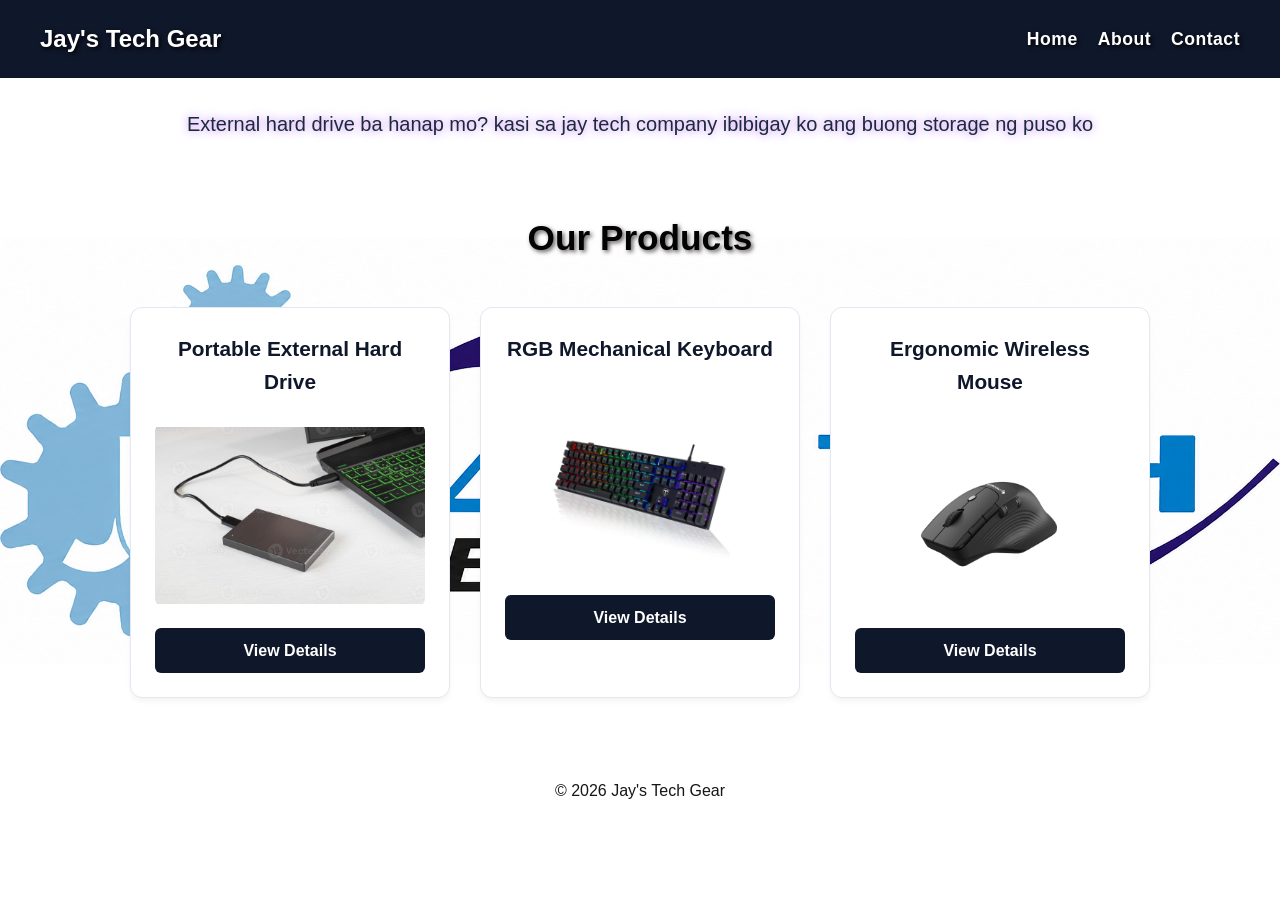
<file: index.html>
<!DOCTYPE html>
<html lang="en">
<head>
    <meta charset="UTF-8">
    <meta name="viewport" content="width=, initial-scale=1.0">
    <title>Jay's Tech Gear</title>
    <link rel="stylesheet" href="style.css">
<body>
    <header class="site-header">

         <h1>Jay's Tech Gear</h1>

        <nav>
            <ul>
                <li><a href="index.html">Home</a></li>
                <li><a href="about.html">About</a></li>
                <li><a href="contact.html">Contact</a></li>
            </ul>
        </nav>


    
    </header>
   
    <section class="hero-banner">
      <p> External hard drive ba hanap mo? kasi sa jay tech company ibibigay ko ang buong storage ng puso ko</p>
    </section>

    <h2 class="section-title">Our Products</h2>

  <main>
  

    <div class="product-card">
        <h3>Portable External Hard Drive</h3>
        <img src="harddrive.jpg" width="300" height="200"  alt=" external hard drive sitting next to a laptop computer">
        <a href="products/external-hard-drive.html">View Details</a>
    </div>
  
    <div class="product-card">
        <h3>RGB Mechanical Keyboard</h3>
        <img src="keyboard.webp" width="300" height="200" alt="Sleek mechanical gaming keyboard with illuminated keycaps">
        <a href="products/rgb-mechanical-keyboard.html"> View Details</a>
    </div>

    <div class="product-card">
        <h3>Ergonomic Wireless Mouse</h3>
        <img src="mouse.webp" width="300" height="200" alt="Minimalist wireless ergonomic mouse resting on a clean desk layout">
         <a href="products/ergonomic-wireless-mouse.html"> View Details</a>
    </div>
  </main>
    <footer>
        <p>&copy; 2026 Jay's Tech Gear</p>
    </footer>

</body>
</html>
</file>
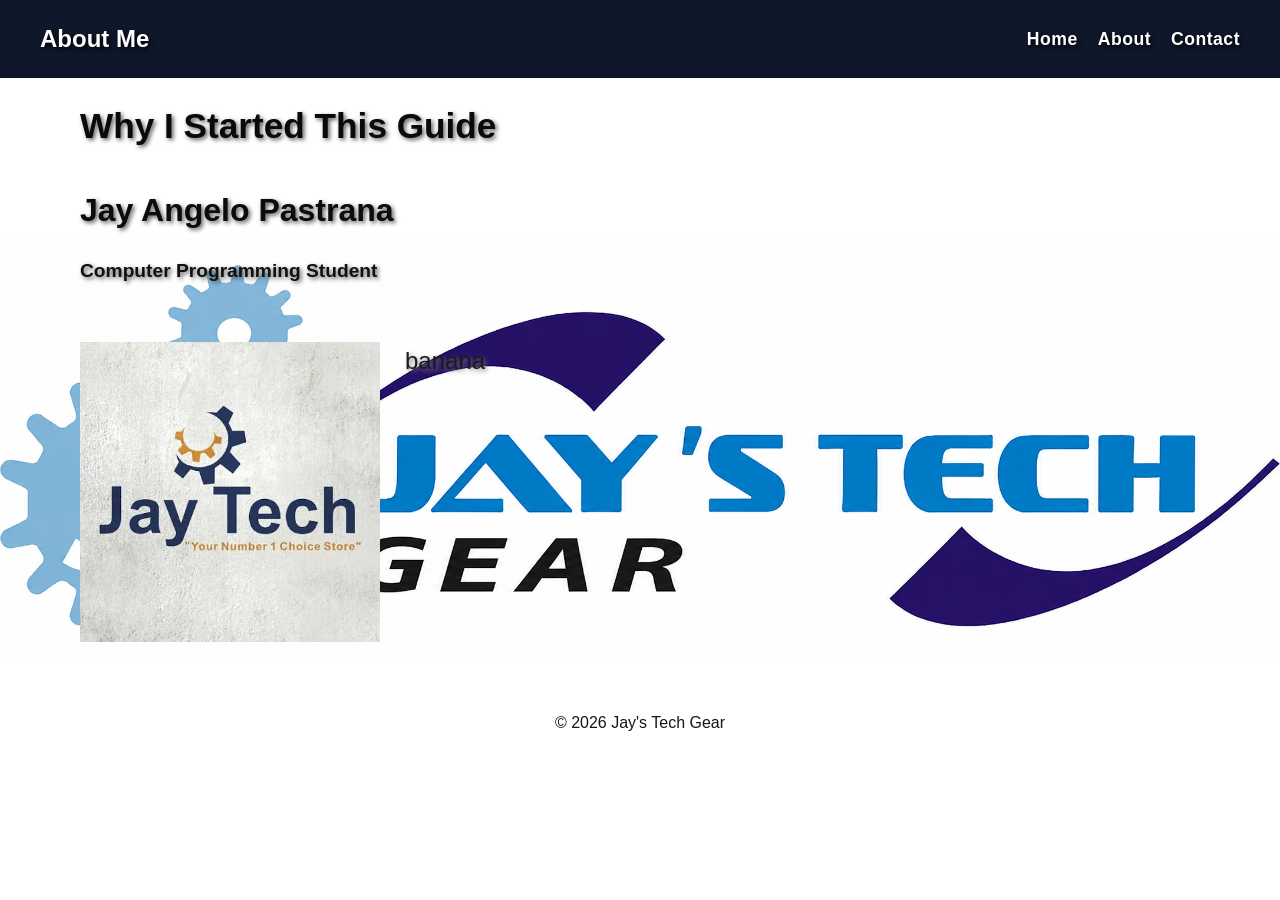
<file: about.html>
<!DOCTYPE html>
<html lang="en">
<head>
    <meta charset="UTF-8">
    <meta name="viewport" content="width=device-width, initial-scale=1.0">
    <title>About Me - Jay's Tech Gear</title>
    <link rel="stylesheet" href="style.css">
</head>
<body>

       <header>
        <h1>About Me</h1>
        
         <nav>
            <ul>
                <li><a href="index.html">Home</a></li>
                <li><a href="about.html">About</a></li>
                <li><a href="contact.html">Contact</a></li>
            </ul>
        </nav>

        
       </header>

    <main class="about-page-layout">
         <h2 class="guide-heading">Why I Started This Guide</h2>
       
       <div class="profile-detailes">
           <h2>Jay Angelo Pastrana</h2>
           <p class="student-subtitle">Computer Programming Student</p>
           <br>
          
       </div>

       <div class="image-wrapper">
           <img src="jay tech.jpg" width="300" alt="Jay's Tech Logo">
           <p class="banana-text">banana</p>
       </div>
    </main>

       <footer>
        <p>&copy; 2026 Jay's Tech Gear</p>
    </footer>
    
</body>
</html>
</file>
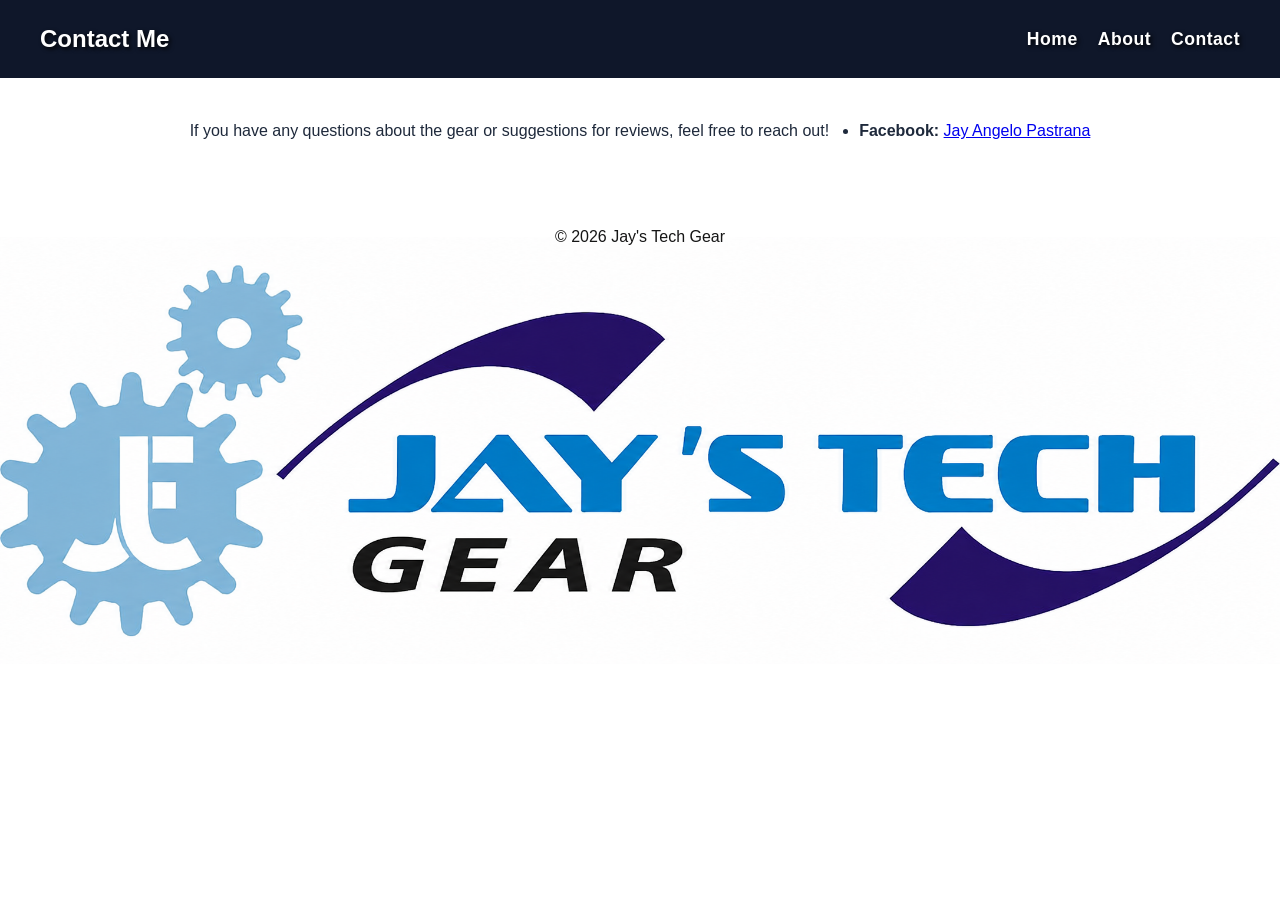
<file: contact.html>
<!DOCTYPE html>
<html lang="en">
<head>
    <meta charset="UTF-8">
    <meta name="viewport" content="width=device-width, initial-scale=1.0">
    <title>Contact - Jay's Tech Gear</title>
    <link rel="stylesheet" href="style.css">
</head>
<body>

       <header>
        <h1>Contact Me</h1>
         <nav>
            <ul>
                <li><a href="index.html">Home</a></li>
                <li><a href="about.html">About</a></li>
                <li><a href="contact.html">Contact</a></li>
            </ul>
        </nav>

        
        </header>

        <main>
            <p>If you have any questions about the gear or suggestions for reviews, feel free to reach out!</p>
        
            <ul>
                <li><strong>Facebook:</strong> <a href="https://www.facebook.com/jayangelopastrana" target="_blank">Jay Angelo Pastrana</a></li>
            </ul>
        </main>

         <footer>
        <p>&copy; 2026 Jay's Tech Gear</p>
    </footer>
    
</body>
</html>
</file>
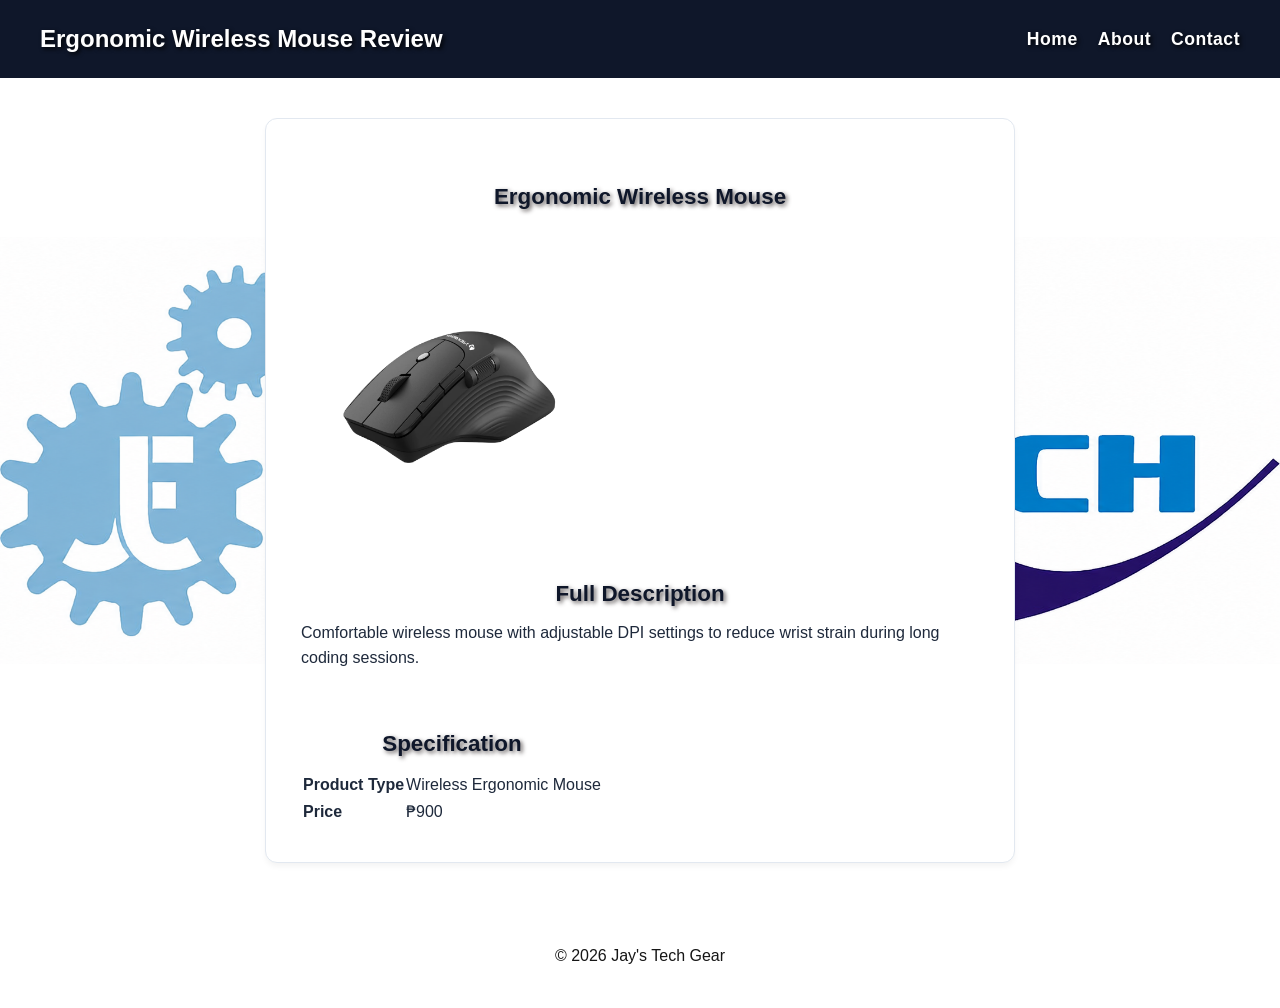
<file: products/ergonomic-wireless-mouse.html>
<!DOCTYPE html>
<html lang="en">
<head>
    <meta charset="UTF-8">
    <meta name="viewport" content="width=device-width, initial-scale=1.0">
    <title>Ergonomic Wireless Mouse - Jay's Tech Gear</title>
    <link rel="stylesheet" href="../style.css">
</head>
<body>
    
    <header>
         <h1>Ergonomic Wireless Mouse Review</h1>
    <nav>
        <ul>
            
            <li><a href="../index.html">Home</a></li>
            <li><a href="../about.html">About</a></li>
            <li><a href="../contact.html">Contact</a></li>

        </ul>
    </nav>
   
    </header>

     <main class="product-detailed-container">
        <section>
        <h2>Ergonomic Wireless Mouse</h2>
        <img src="mouse.webp" width="300" height="200" alt="Minimalist wireless ergonomic mouse resting on a clean desk layout">

        <h2>Full Description</h2>
        <p>Comfortable wireless mouse with adjustable DPI settings to reduce wrist strain during long coding sessions.</p>
        </section>

        <section>
        <h2>Specification</h2>
        <table>
            <tr>
                <th>Product Type</th>
                <td>Wireless Ergonomic Mouse</td>
            </tr>
            <tr>
                <th>Price</th>
                <td>₱900</td>
            </tr>
        </table>
        </section>
       
    </main>

    <footer>
        <p>&copy; 2026 Jay's Tech Gear </p>
    </footer>
    
</body>
</html>
</file>
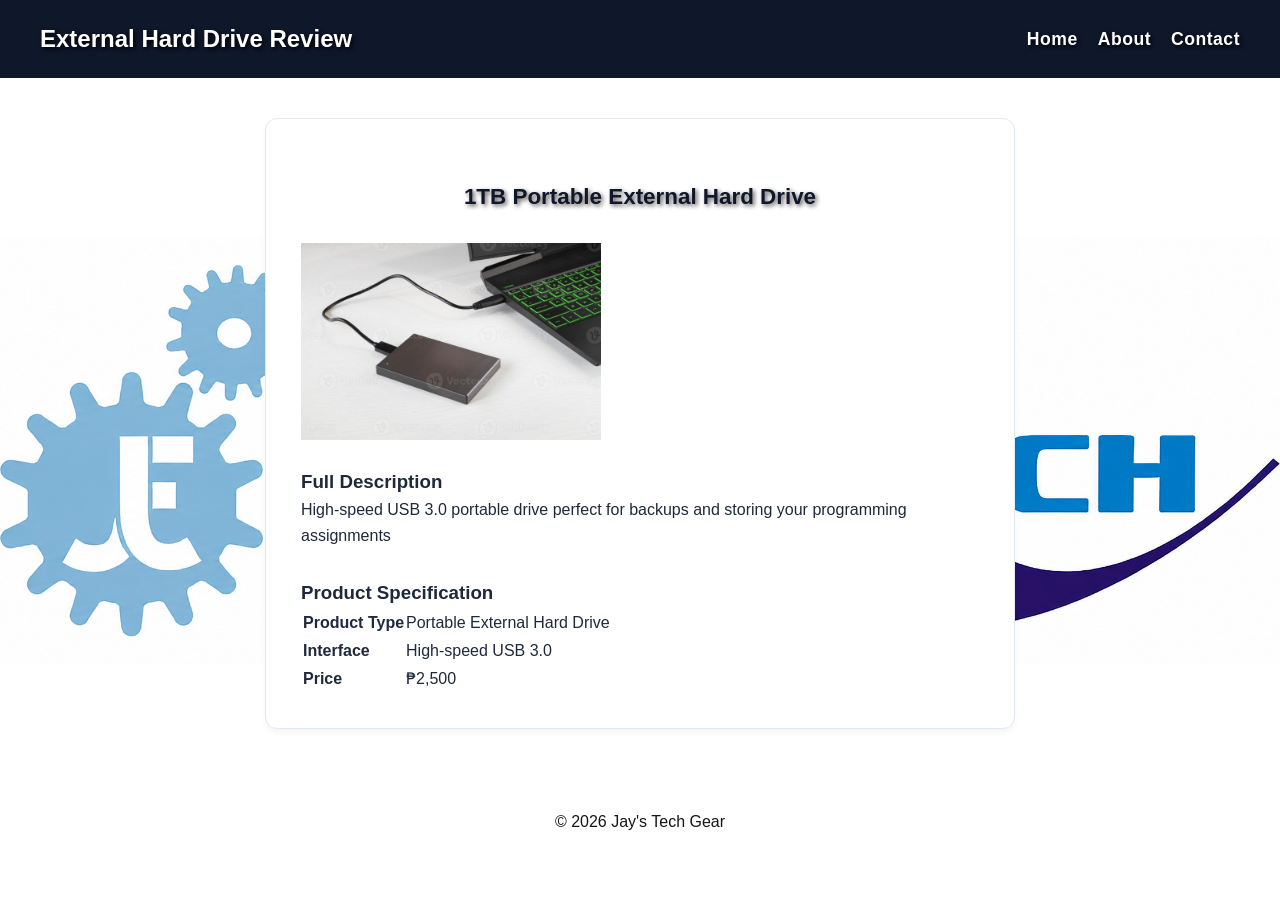
<file: products/external-hard-drive.html>
<!DOCTYPE html>
<html lang="en">
<head>
  <meta charset="UTF-8">
  <meta name="viewport" content="width=device-width, initial-scale=1.0">
  <title>External Hard Drive Details - Jay's Tech Gear</title>
  <link rel="stylesheet" href="../style.css">
</head>
<body>

    <header>
        <h1>External Hard Drive Review</h1>
        <nav>
            <ul>

                <li><a href="../index.html">Home</a></li>
                <li><a href="../about.html">About</a></li>
                <li><a href="../contact.html">Contact</a></li>
            </ul>
        </nav>
        
    </header>

    <main class="product-detailed-container">
        <section>
            <h2>1TB Portable External Hard Drive</h2>
             <img src="harddrive.jpg" width="300" height="200"  alt=" external hard drive sitting next to a laptop computer">

             <h3>Full Description</h3>
             <p>
                High-speed USB 3.0 portable drive perfect for backups and storing your programming assignments
             </p>
        </section>

        <section>
            <h3>Product Specification</h3>
            <table>
                <tr>
                    <th>Product Type</th>
                    <td>Portable External Hard Drive</td>
                </tr>
                <tr>
                    <th>Interface</th>
                    <td>High-speed USB 3.0</td>
                </tr>
                <tr>
                    <th>Price</th>
                    <td>₱2,500</td>
                </tr>
            </table>
        </section>
    </main>

    <footer>
        <p>&copy; 2026 Jay's Tech Gear</p>
    </footer>
    
</body>
</html>
</file>
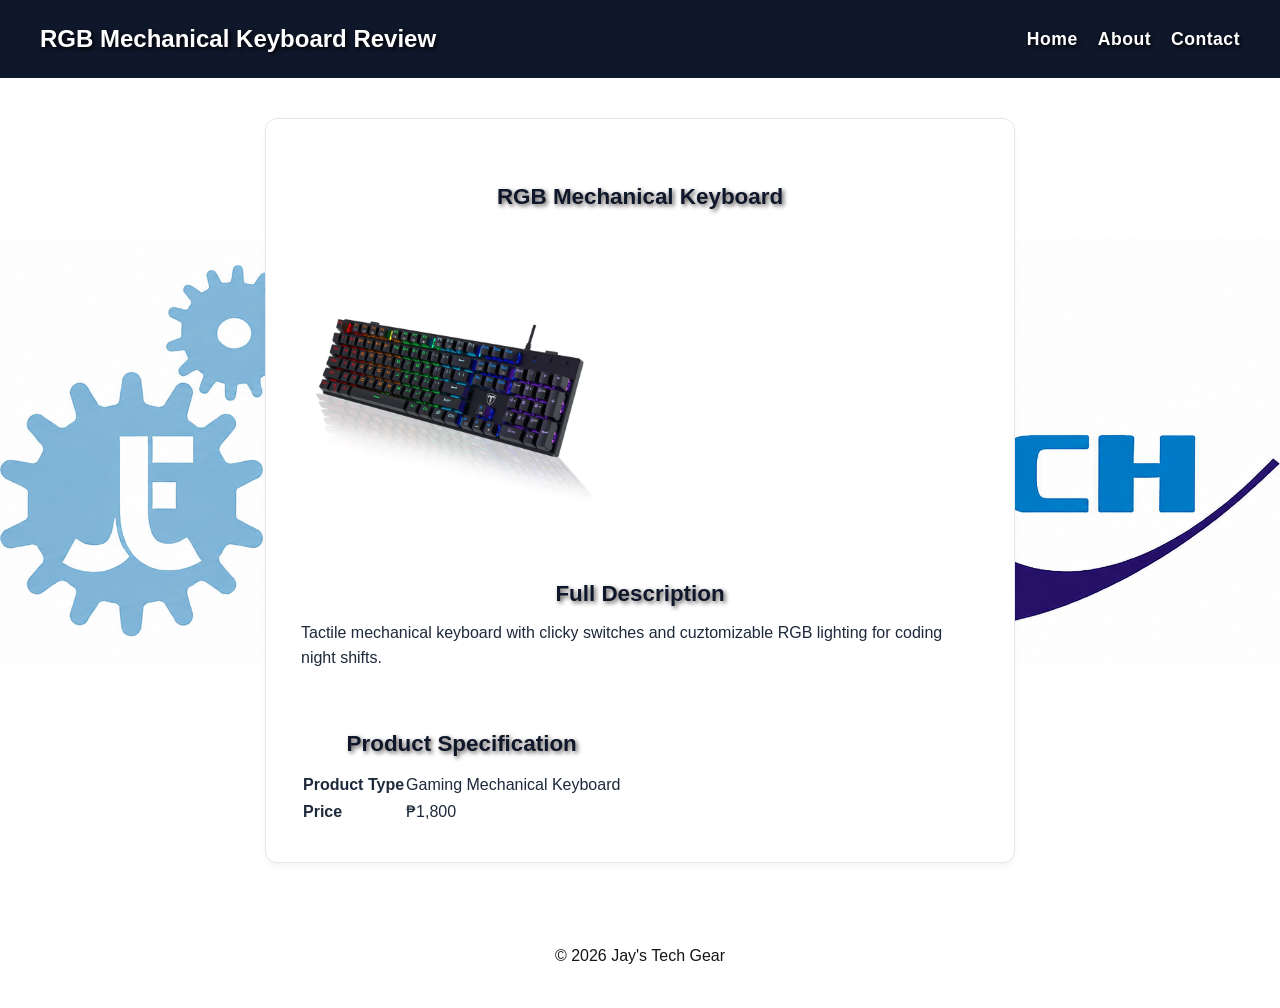
<file: products/rgb-mechanical-keyboard.html>
<!DOCTYPE html>
<html lang="en">
<head>
    <meta charset="UTF-8">
    <meta name="viewport" content="width=device-width, initial-scale=1.0">
    <title>RGB Mechanical Keyboard Review - Jay's Tech Gear</title>
    <link rel="stylesheet" href="../style.css">
</head>
<body>

    <header>
         <h1> RGB Mechanical Keyboard Review</h1>
    <nav>
        <ul>
            
            <li><a href="../index.html">Home</a></li>
            <li><a href="../about.html">About</a></li>
            <li><a href="../contact.html">Contact</a></li>

        </ul>
    </nav>
    
    </header>

     <main class="product-detailed-container">
        <section>
        <h2>RGB Mechanical Keyboard</h2>
        <img src="keyboard.webp" width="300" height="200" alt="Sleek mechanical gaming keyboard with illuminated keycaps">

        <h2>Full Description</h2>
        <p>Tactile mechanical keyboard with clicky switches and cuztomizable RGB lighting for coding night shifts.</p>
        </section>

        <section>
        <h2>Product Specification</h2>
        <table>
            <tr>
                <th>Product Type</th>
                <td>Gaming Mechanical Keyboard</td>
            </tr>
            <tr>
                <th>Price</th>
                <td>₱1,800</td>
            </tr>
        </table>
        </section>
    </main>

    <footer>
        <p>&copy; 2026 Jay's Tech Gear </p>
    </footer>
    
</body>
</html>
</file>
<file: style.css>
* {
    margin: 0;
    padding: 0;
    box-sizing: border-box;
}

body {
    font-family: 'Segoe UI', 'Segoe UI', Tahoma, Geneva, Verdana, sans-serif;
    color: #1e293b;
    line-height: 1.6;

    background-image: url(jayb2.png);
    background-color: #ffffff;
    background-size: contain;
    background-position: center;
    background-attachment: fixed;
    background-repeat: no-repeat;
}

header {
    background-color: #0f172a;
    padding: 20px 40px;
    display: flex;
    justify-content: space-between;
    align-items: center;
}

header h1 {
    color: #ffffff;
    font-size: 1.5rem;
    text-shadow: 2px 2px 4px rgba(0,0, 0, 0.9);
}

nav ul {
    list-style: none;
    display: flex;
    gap: 20px;
}

nav a {
    color: #ffffff;
    text-decoration: none;
    font-weight: 600;
    font-size: 1.1rem;
    text-shadow: 2px 2px 4px rgba(0, 0, 0, 0.9);
    letter-spacing: 0.5px;
    transition: color 0.2s ease;
}

nav a:hover {
    color: #a855f7;
}

main {
    max-width: 1200px;
    margin: 40px auto;
    padding: 0 20px;
    display: flex;
    flex-wrap: wrap;
    gap: 30px;
    justify-content: center;
}

.product-card {
    background-color: #ffffff;
    border: 1px solid #e2e8f0;
    border-radius: 12px;
    padding: 24px;
    width: 320px;
    text-align: center;
    box-shadow: 0 4px 6px -1px rgba(0, 0, 0, 0.05);
    transition: transform 0.3s ease, box-shadow 0.3 ease;
}

.product-card:hover {
    transform: translateY(-5px);
    box-shadow: 0 10px 15px -3px rgba(0, 0, 0, 0.1);
}

.product-card h3 {
    font-size: 1.3rem;
    margin-bottom: 12px;
    color: #0f172a;
}

.product-card img {
    max-width: 100%;
    height: 180px;
    object-fit: contain;
    margin: 15px 0;
    border-radius: 6px;
}

.product-card p {
    font-size: 1.2rem;
    font-weight: bold;
    color: #0ea5e9;
    margin-bottom: 18px;
}

.product-card a {
    display: inline-block;
    background-color: #0f172a;
    color: #ffffff;
    padding: 10px 20px;
    text-decoration: none;
    border-radius: 6px;
    font-weight: 600;
    width: 100%;
    transition: background-color 0.2s ease;
}

.product-card a:hover {
    background-color: #0ea5e9;
}

footer {
    text-align: center;
    padding: 40px 0;
    color: #161616;
    font-size: 1rem;
}

.product-detailed-container {
    max-width: 750px;
    margin: 40px auto;
    display: flex;
    flex-direction: column;
    align-items: flex-start;
    text-align: left;
    padding: 35px;
    background-color: #ffffff;
    border: 1px solid #e2e8f0;
    border-radius: 12px;
    box-shadow: 0 4px 6px -1px rgba(0, 0, 0, 0.05);
}

.product-detailed-container img {
    align-self: center;
    max-width: 100%;
    height: auto;
    max-height: 280px;
    margin: 20px 0;
    object-fit: contain;
}

.product-detailed-container h2 {
    margin-top: 25px;
    margin-bottom: 8px;
    font-size: 1.4rem;
    color: #0f172a;
}

.product-detail-container p {
    color: #334155;
    font-size: 1.05rem;
    margin-bottom: 15px;
}

.product-detail-container ul, 
.product-detail-container table {
    margin-top: 10px;
    width: 100%;
}

.hero-banner {
    background-color: transparent;
    border-bottom: none; 
    padding: 30px 20px;
    text-align: center;
}

.hero-banner p {
   color: #ffffff;
   text-shadow: 0 0 10px rgba(168, 85, 247, 0.8);
   font-size: 1.25rem;
   font-weight: center;
}

body:has(link[href^="../style.css"]) {
    background-image: url('../jayb2.png');
    background-color: #131212;
    background-size: contain;
    background-repeat: no-repeat;
    background-position: center;
}

main h2 {
    color: #0c0c0c;
    font-size: 2rem;
    text-align: center;
    margin-bottom: 20px;
    text-shadow: 2px 2px 4px rgba(77, 70, 70, 0.9);
}

.hero-banner p {
    color: #1e293b;
}

.section-title {
    color: #030303;
    font-size: 2.2rem;
    text-align: center;
    margin-top: 40px;
    margin-bottom: 10px;
    text-shadow: 2px 2px 4px rgba(78, 71, 71, 0.9);
    width: 100%;
}

.student-subtitle {
    color: #101111;
    font-size: 1.2rem;
    font-weight: 600;
    text-shadow: 2px 2px 4px rgba(80, 77, 77, 0.9);
}

.guide-heading {
    color: #0a0a0a;
    text-shadow: 2px 2px 4px rgba(80, 77, 77, 0.9);
    text-align: right;
    margin-top: 20px;
    margin-right: 5%;
}

.about-page-layout {
    max-width: 1200;
    margin: 20px auto;
    padding: 0 40px;
    display: flex;
    flex-direction: column;
    align-items: flex-start;
    text-align: left;
    gap: 30px;
}

.guide-heading {
    color: #0a0a0a;
    font-size: 2.2rem;
    margin: 0;
    text-shadow: 2px 2px 4px rgba(83, 74, 74, 0.9);
}

.profile-details h2 {
    display: flex;
    flex-direction: column;
    align-items: flex-start;
    gap: 12px;
}

.profile-details h2 {
    color: #1b1b1b;
    font-size: 1.8rem;
    text-shadow: 2px 2px 4px rgba(0, 0, 0, 0.9);
}

.image-wrapper {
    position: relative;
    display: inline-block;
}

.banana-text {
    position: absolute;
    top: 0;
    left: 325px;
    width: 400px;
    color: #1b1b1b;
    font-size: 1.5rem;
    font-weight: 500;
    text-shadow: 2px 2px 4px rgba(122, 115, 115, 0.9);
    margin: 0;
}

.site-header {
    display: flex;
    justify-content: space-between;
    align-items: center;
}

.site-header nav ul {
    display: flex;
    gap: 20px;
    list-style: none;
    margin: 0;
    padding: 0;
}
</file>
